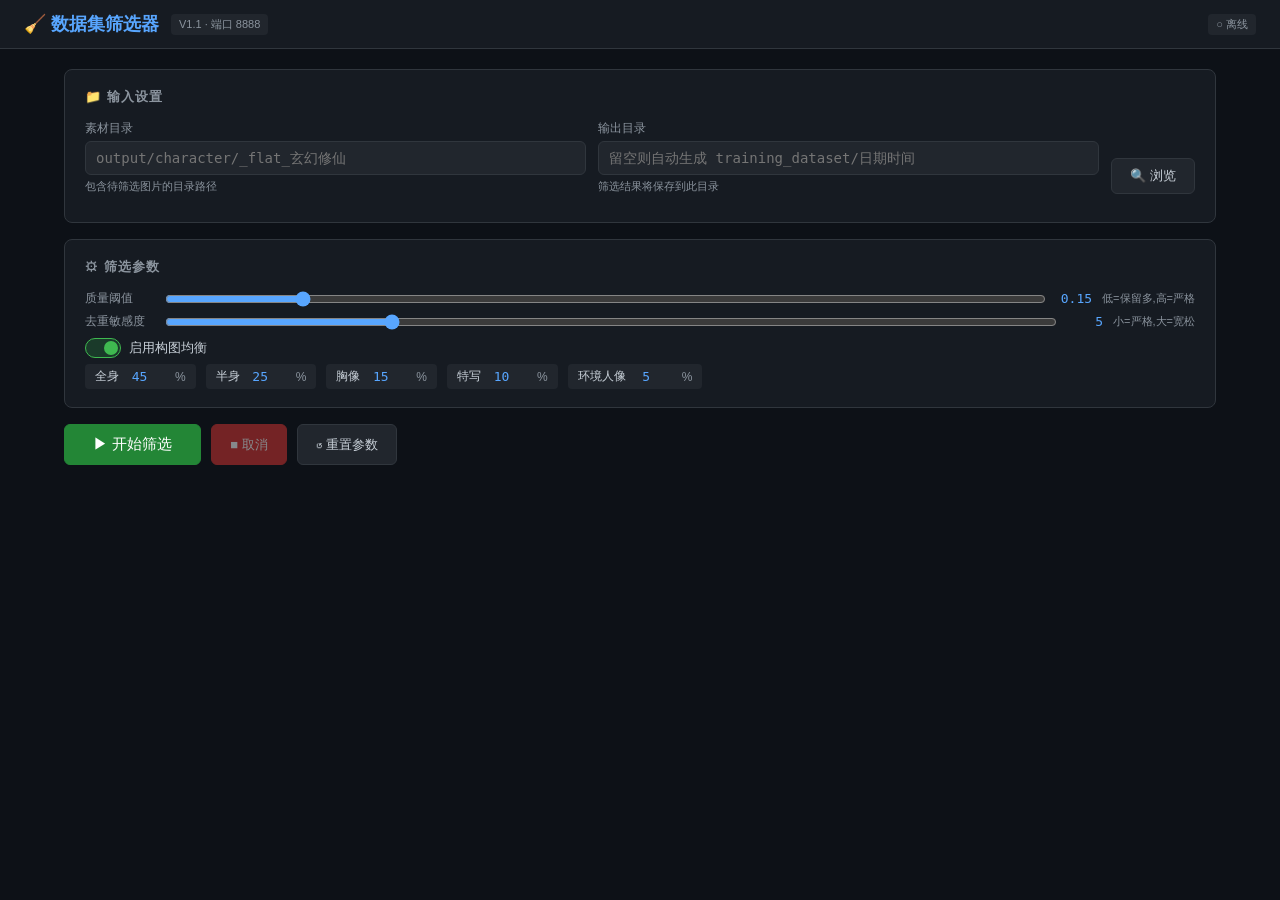
<file: static/dataset_filter.html>
<!DOCTYPE html>
<html lang="zh-CN">
<head>
<meta charset="UTF-8">
<meta name="viewport" content="width=device-width, initial-scale=1.0">
<title>AIGC 数据集筛选器</title>
<style>
:root {
  --bg: #0d1117;
  --bg2: #161b22;
  --bg3: #21262d;
  --border: #30363d;
  --text: #c9d1d9;
  --text2: #8b949e;
  --accent: #58a6ff;
  --green: #3fb950;
  --red: #f85149;
  --yellow: #d2991d;
  --orange: #db6d28;
  --purple: #a371f7;
  --font: 'Segoe UI', 'Microsoft YaHei', sans-serif;
  --font-mono: 'Cascadia Code', 'Fira Code', 'Consolas', monospace;
}
* { margin: 0; padding: 0; box-sizing: border-box; }
body { background: var(--bg); color: var(--text); font: 14px var(--font); min-height: 100vh; }

.header {
  background: var(--bg2); border-bottom: 1px solid var(--border);
  padding: 12px 24px; display: flex; align-items: center; gap: 12px;
}
.header h1 { font-size: 18px; font-weight: 600; color: var(--accent); }
.header .badge { font-size: 11px; background: var(--bg3); padding: 3px 8px; border-radius: 4px; color: var(--text2); }

.main { max-width: 1200px; margin: 0 auto; padding: 20px 24px; }

/* 面板 */
.panel {
  background: var(--bg2); border: 1px solid var(--border); border-radius: 8px;
  padding: 18px 20px; margin-bottom: 16px;
}
.panel-title { font-size: 13px; font-weight: 600; color: var(--text2); text-transform: uppercase; letter-spacing: 1px; margin-bottom: 14px; }

/* 表单 */
.form-row { display: flex; gap: 12px; align-items: flex-end; flex-wrap: wrap; margin-bottom: 10px; }
.form-group { display: flex; flex-direction: column; gap: 4px; flex: 1; min-width: 200px; }
.form-group label { font-size: 12px; color: var(--text2); }
.form-group input, .form-group select {
  background: var(--bg3); border: 1px solid var(--border); color: var(--text);
  padding: 8px 10px; border-radius: 6px; font: 14px var(--font-mono); outline: none;
}
.form-group input:focus { border-color: var(--accent); }
.form-group .hint { font-size: 11px; color: var(--text2); }

.btn {
  padding: 8px 18px; border-radius: 6px; border: 1px solid var(--border);
  font: 13px var(--font); cursor: pointer; transition: .15s;
  background: var(--bg3); color: var(--text);
}
.btn:hover { border-color: var(--accent); }
.btn-primary { background: #238636; border-color: #238636; color: #fff; }
.btn-primary:hover { background: #2ea043; }
.btn-danger { background: #da3633; border-color: #da3633; color: #fff; }
.btn-danger:hover { background: #f85149; }
.btn:disabled { opacity: 0.5; cursor: not-allowed; }

/* 滑块 */
.slider-row { display: flex; align-items: center; gap: 10px; margin-bottom: 6px; }
.slider-row label { font-size: 12px; color: var(--text2); min-width: 70px; }
.slider-row input[type=range] { flex: 1; accent-color: var(--accent); }
.slider-row .val { font: 13px var(--font-mono); color: var(--accent); min-width: 36px; text-align: right; }

/* 构图比例 */
.comp-row { display: flex; gap: 10px; flex-wrap: wrap; margin-top: 6px; }
.comp-item { display: flex; align-items: center; gap: 4px; background: var(--bg3); padding: 4px 10px; border-radius: 4px; font-size: 12px; }
.comp-item input { width: 48px; background: transparent; border: none; color: var(--accent); font: 13px var(--font-mono); text-align: center; }
.comp-item .perc { color: var(--text2); }

/* 进度 */
.progress-bar { height: 6px; background: var(--bg3); border-radius: 3px; overflow: hidden; margin: 8px 0; }
.progress-bar .fill { height: 100%; background: var(--accent); border-radius: 3px; transition: width .3s; }
.stage-list { display: flex; flex-wrap: wrap; gap: 8px; font-size: 12px; margin-top: 6px; }
.stage-item { padding: 4px 10px; border-radius: 4px; background: var(--bg3); color: var(--text2); }
.stage-item.done { background: #1a3a1a; color: var(--green); }
.stage-item.active { background: #1a2a3a; color: var(--accent); }
.stage-item.error { background: #3a1a1a; color: var(--red); }

/* 统计卡片 */
.stat-grid { display: grid; grid-template-columns: repeat(auto-fit,minmax(180px,1fr)); gap: 10px; margin-top: 10px; }
.stat-card { background: var(--bg3); padding: 12px 14px; border-radius: 6px; text-align: center; }
.stat-card .num { font: 28px var(--font-mono); font-weight: 600; }
.stat-card .label { font-size: 11px; color: var(--text2); margin-top: 2px; }
.stat-card.total .num { color: var(--accent); }
.stat-card.reject .num { color: var(--red); }
.stat-card.dup .num { color: var(--orange); }
.stat-card.balance .num { color: var(--yellow); }
.stat-card.selected .num { color: var(--green); }

/* 表格 */
.table-wrap { max-height: 400px; overflow-y: auto; margin-top: 10px; border: 1px solid var(--border); border-radius: 6px; }
table { width: 100%; border-collapse: collapse; font-size: 12px; }
th { background: var(--bg3); padding: 8px 10px; text-align: left; font-weight: 600; color: var(--text2); position: sticky; top: 0; }
td { padding: 6px 10px; border-top: 1px solid var(--border); font-family: var(--font-mono); font-size: 11px; }
tr:hover { background: var(--bg3); }
.tag { display: inline-block; padding: 2px 7px; border-radius: 3px; font-size: 10px; font-weight: 600; }
.tag-ok { background: #1a3a1a; color: var(--green); }
.tag-dup { background: #3a2a1a; color: var(--orange); }
.tag-rej { background: #3a1a1a; color: var(--red); }
.tag-bal { background: #3a3a1a; color: var(--yellow); }

/* 开关 */
.toggle { display: flex; align-items: center; gap: 8px; cursor: pointer; font-size: 13px; }
.toggle input { display: none; }
.toggle .knob { width: 36px; height: 20px; background: var(--bg3); border-radius: 10px; position: relative; transition: .2s; border: 1px solid var(--border); }
.toggle .knob::after { content: ''; width: 14px; height: 14px; background: var(--text2); border-radius: 50%; position: absolute; top: 2px; left: 2px; transition: .2s; }
.toggle input:checked + .knob { background: #1a3a2a; border-color: var(--green); }
.toggle input:checked + .knob::after { left: 18px; background: var(--green); }

.error-msg { background: #3a1a1a; border: 1px solid var(--red); color: var(--red); padding: 10px 14px; border-radius: 6px; font-size: 12px; margin-top: 8px; display: none; }
</style>
</head>
<body>

<div class="header">
  <h1>&#x1F9F9; 数据集筛选器</h1>
  <span class="badge">V1.1 · 端口 8888</span>
  <span style="flex:1"></span>
  <span class="badge" id="svcStatus">● 就绪</span>
</div>

<div class="main">

  <!-- 输入设置 -->
  <div class="panel">
    <div class="panel-title">&#x1F4C1; 输入设置</div>
    <div class="form-row">
      <div class="form-group" style="flex:2">
        <label>素材目录</label>
        <input type="text" id="inputDir" placeholder="output/character/_flat_玄幻修仙">
        <span class="hint">包含待筛选图片的目录路径</span>
      </div>
      <div class="form-group" style="flex:2">
        <label>输出目录</label>
        <input type="text" id="outputDir" placeholder="留空则自动生成 training_dataset/日期时间">
        <span class="hint">筛选结果将保存到此目录</span>
      </div>
      <button class="btn" id="btnBrowseInput" style="align-self:flex-end">&#x1F50D; 浏览</button>
    </div>
  </div>

  <!-- 筛选参数 -->
  <div class="panel">
    <div class="panel-title">&#x2699; 筛选参数</div>
    <div class="slider-row">
      <label>质量阈值</label>
      <input type="range" id="qualityThreshold" min="0" max="1" step="0.01" value="0.15">
      <span class="val" id="qualityVal">0.15</span>
      <span style="font-size:11px;color:var(--text2)">低=保留多,高=严格</span>
    </div>
    <div class="slider-row">
      <label>去重敏感度</label>
      <input type="range" id="hammingThreshold" min="0" max="20" step="1" value="5">
      <span class="val" id="hammingVal">5</span>
      <span style="font-size:11px;color:var(--text2)">小=严格,大=宽松</span>
    </div>
    <label class="toggle" id="toggleBalance" style="margin-top:8px">
      <input type="checkbox" id="enableBalance" checked>
      <span class="knob"></span>
      启用构图均衡
    </label>
    <div id="compTargets" style="margin-top:6px">
      <div class="comp-row">
        <div class="comp-item">全身 <input type="number" id="comp_full" value="45" min="0" max="100" step="1"><span class="perc">%</span></div>
        <div class="comp-item">半身 <input type="number" id="comp_half" value="25" min="0" max="100" step="1"><span class="perc">%</span></div>
        <div class="comp-item">胸像 <input type="number" id="comp_bust" value="15" min="0" max="100" step="1"><span class="perc">%</span></div>
        <div class="comp-item">特写 <input type="number" id="comp_closeup" value="10" min="0" max="100" step="1"><span class="perc">%</span></div>
        <div class="comp-item">环境人像 <input type="number" id="comp_env" value="5" min="0" max="100" step="1"><span class="perc">%</span></div>
      </div>
    </div>
  </div>

  <!-- 操作按钮 -->
  <div style="display:flex;gap:10px;margin-bottom:16px">
    <button class="btn btn-primary" id="btnStart" style="font-size:15px;padding:10px 28px">&#x25B6; 开始筛选</button>
    <button class="btn btn-danger" id="btnCancel" disabled>&#x25A0; 取消</button>
    <button class="btn" id="btnReset">&#x21BA; 重置参数</button>
  </div>

  <!-- 进度 -->
  <div class="panel" id="progressPanel" style="display:none">
    <div class="panel-title">&#x23F3; 进度</div>
    <div class="progress-bar"><div class="fill" id="progressFill" style="width:0%"></div></div>
    <div style="font:13px var(--font-mono);margin-top:4px" id="progressText">等待中…</div>
    <div class="stage-list" id="stageList"></div>
    <div class="error-msg" id="errorMsg"></div>
  </div>

  <!-- 结果 -->
  <div class="panel" id="resultPanel" style="display:none">
    <div class="panel-title">&#x1F4CA; 筛选结果</div>
    <div class="stat-grid" id="statGrid"></div>
    <div style="display:flex;gap:8px;margin-top:12px">
      <button class="btn" id="btnTabAll">&#x1F4C4; 全部</button>
      <button class="btn" id="btnTabSelected">&#x2705; 保留</button>
      <button class="btn" id="btnTabRejected">&#x274C; 剔除</button>
      <button class="btn" id="btnTabDup">&#x1F4CE; 重复</button>
      <button class="btn" id="btnTabBal">&#x2696; 构图挤出</button>
      <span style="flex:1"></span>
      <button class="btn" id="btnOpenDir">&#x1F4C2; 打开输出目录</button>
      <button class="btn" id="btnDownloadReport">&#x1F4E5; 下载报告</button>
    </div>
    <div class="table-wrap" id="tableWrap" style="margin-top:8px">
      <table>
        <thead><tr>
          <th>文件名</th><th>质量分</th><th>构图</th><th>来源</th><th>状态</th><th>原因</th>
        </tr></thead>
        <tbody id="resultTable"></tbody>
      </table>
    </div>
  </div>

</div>

<script src="/static/dataset_filter.js"></script>
</body>
</html>
</file>
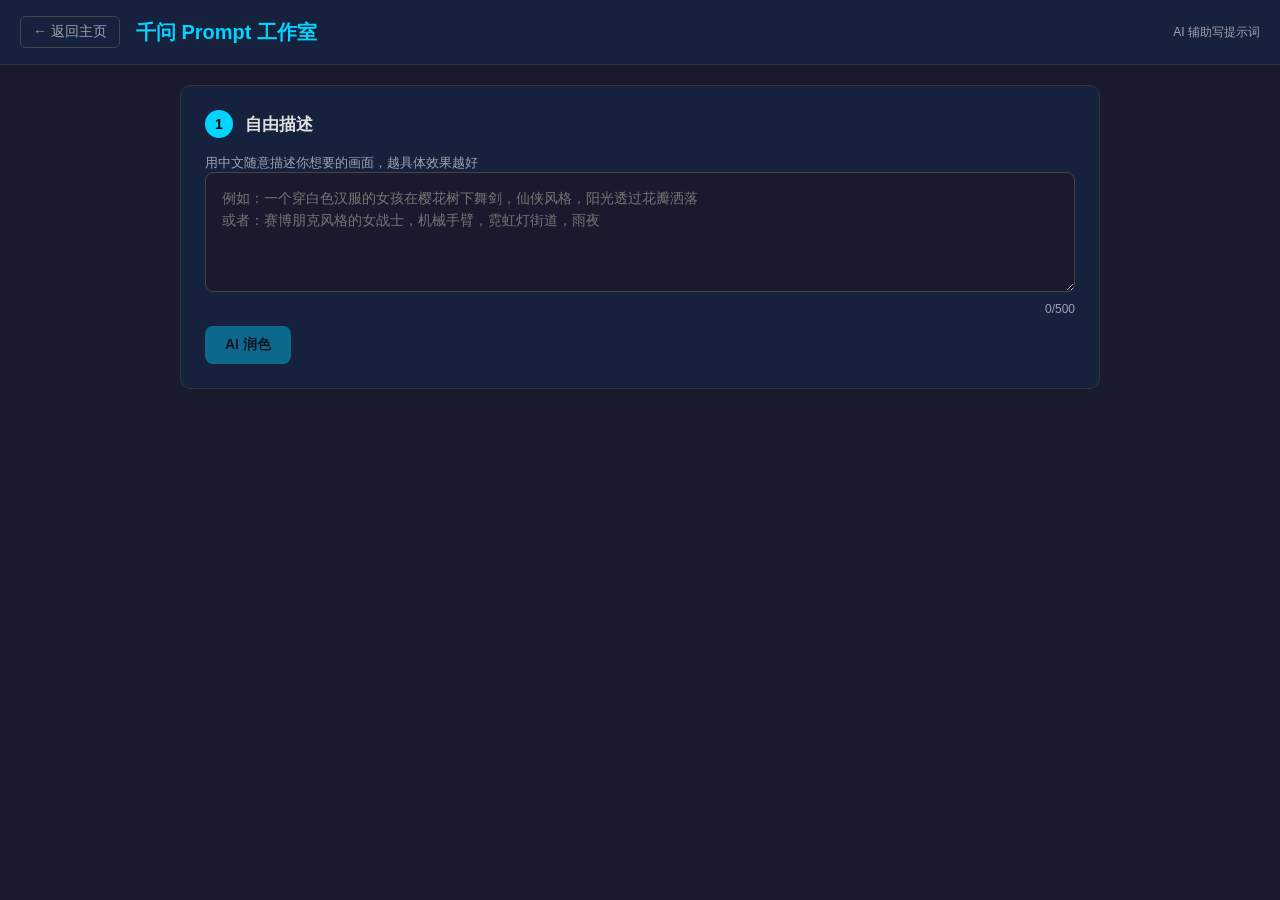
<file: static/prompt-studio.html>
<!DOCTYPE html>
<html lang="zh-CN">
<head>
<meta charset="UTF-8">
<meta name="viewport" content="width=device-width, initial-scale=1.0">
<title>千问 Prompt 工作室</title>
<link rel="stylesheet" href="/static/css/dark-theme.css">
<link rel="stylesheet" href="/static/css/prompt-studio.css">
<style>
  body { font-family: "Microsoft YaHei", "Segoe UI", sans-serif; background: var(--bg-primary, #0d0d1a); color: var(--text-primary, #e0e0e0); margin: 0; min-height: 100vh; }
  .ps-layout { max-width: 960px; margin: 0 auto; padding: 0 20px 40px; }
  .ps-header { display: flex; align-items: center; gap: 16px; padding: 16px 20px; border-bottom: 1px solid var(--border-color, #333); background: var(--bg-secondary, #1a1a2e); position: sticky; top: 0; z-index: 10; }
  .ps-header h1 { font-size: 20px; margin: 0; font-weight: 700; color: var(--accent-color, #00d4ff); }
  .ps-back-btn { color: var(--text-secondary, #888); text-decoration: none; font-size: 14px; display: flex; align-items: center; gap: 6px; padding: 6px 12px; border-radius: 6px; border: 1px solid var(--border-color, #444); transition: all 0.2s; }
  .ps-back-btn:hover { color: var(--accent-color, #00d4ff); border-color: var(--accent-color, #00d4ff); }
  .ps-section { background: var(--bg-secondary, #1a1a2e); border: 1px solid var(--border-color, #333); border-radius: 10px; padding: 24px; margin-top: 20px; }
  .ps-section-header { display: flex; align-items: center; gap: 12px; margin-bottom: 16px; }
  .ps-section-header h2 { font-size: 17px; margin: 0; }
  .ps-step-num { display: inline-flex; align-items: center; justify-content: center; width: 28px; height: 28px; border-radius: 50%; background: var(--accent-color, #00d4ff); color: #000; font-weight: 700; font-size: 14px; flex-shrink: 0; }
  .ps-hint { font-size: 13px; color: var(--text-secondary, #888); }
  .ps-textarea { width: 100%; box-sizing: border-box; background: var(--bg-primary, #0d0d1a); border: 1px solid var(--border-color, #444); border-radius: 8px; color: var(--text-primary, #e0e0e0); font-size: 14px; line-height: 1.6; padding: 14px 16px; resize: vertical; font-family: inherit; transition: border-color 0.2s; }
  .ps-textarea:focus { outline: none; border-color: var(--accent-color, #00d4ff); box-shadow: 0 0 0 2px rgba(0,212,255,0.15); }
  .ps-char-count { text-align: right; font-size: 12px; color: var(--text-secondary, #888); margin-top: 6px; }
  .ps-char-count .near-limit { color: #ffa500; }
  .ps-char-count .at-limit { color: #ff4444; }
  .ps-btn { display: inline-flex; align-items: center; gap: 6px; padding: 10px 20px; border: none; border-radius: 8px; font-size: 14px; font-weight: 600; cursor: pointer; transition: all 0.2s; font-family: inherit; }
  .ps-btn:disabled { opacity: 0.4; cursor: not-allowed; }
  .ps-btn-primary { background: var(--accent-color, #00d4ff); color: #000; }
  .ps-btn-primary:hover:not(:disabled) { background: #00e5ff; transform: translateY(-1px); }
  .ps-btn-accent { background: rgba(0,212,255,0.15); color: var(--accent-color, #00d4ff); border: 1px solid var(--accent-color, #00d4ff); }
  .ps-btn-accent:hover:not(:disabled) { background: rgba(0,212,255,0.25); }
  .ps-btn-ghost { background: transparent; color: var(--text-secondary, #888); border: 1px solid var(--border-color, #444); }
  .ps-btn-ghost:hover:not(:disabled) { color: var(--text-primary, #e0e0e0); border-color: #666; }
  .ps-btn-success { background: rgba(0,255,136,0.15); color: #00ff88; border: 1px solid #00ff88; }
  .ps-btn-success:hover:not(:disabled) { background: rgba(0,255,136,0.25); }
  .ps-loading { display: none; align-items: center; gap: 10px; padding: 12px 16px; color: var(--accent-color, #00d4ff); font-size: 14px; }
  .ps-spinner { width: 18px; height: 18px; border: 2px solid rgba(0,212,255,0.3); border-top-color: var(--accent-color, #00d4ff); border-radius: 50%; animation: ps-spin 0.8s linear infinite; }
  @keyframes ps-spin { to { transform: rotate(360deg); } }
  .ps-result { display: none; }
  .ps-field { margin-bottom: 14px; }
  .ps-field label { display: block; font-size: 13px; color: var(--text-secondary, #888); margin-bottom: 6px; font-weight: 600; }
  .ps-params-row { display: flex; gap: 12px; flex-wrap: wrap; }
  .ps-field-sm { display: flex; flex-direction: column; gap: 4px; }
  .ps-field-sm label { font-size: 12px; color: var(--text-secondary, #888); }
  .ps-field-sm input { width: 80px; padding: 8px 10px; background: var(--bg-primary, #0d0d1a); border: 1px solid var(--border-color, #444); border-radius: 6px; color: var(--text-primary, #e0e0e0); font-size: 14px; font-family: inherit; text-align: center; }
  .ps-field-sm input:focus { outline: none; border-color: var(--accent-color, #00d4ff); }
  .ps-tag-badge { display: inline-block; font-size: 11px; padding: 2px 8px; border-radius: 10px; background: rgba(0,212,255,0.15); color: var(--accent-color, #00d4ff); margin-left: 4px; }
  .ps-code { font-family: "Consolas", "Courier New", monospace; font-size: 13px; }
  .ps-copy-btn { padding: 6px 12px; font-size: 12px; background: transparent; border: 1px solid var(--border-color, #444); color: var(--text-secondary, #888); border-radius: 6px; cursor: pointer; }
  .ps-copy-btn:hover { color: var(--accent-color, #00d4ff); border-color: var(--accent-color, #00d4ff); }
  .ps-success-toast { display: none; position: fixed; top: 20px; left: 50%; transform: translateX(-50%); background: rgba(0,255,136,0.2); border: 1px solid #00ff88; color: #00ff88; padding: 10px 24px; border-radius: 8px; font-size: 14px; font-weight: 600; z-index: 1000; }
</style>
</head>
<body>

<!-- Header -->
<div class="ps-header">
  <a href="/" class="ps-back-btn">&#8592; 返回主页</a>
  <h1>千问 Prompt 工作室</h1>
  <span style="font-size:12px;color:var(--text-secondary,#888);margin-left:auto;">AI 辅助写提示词</span>
</div>

<div class="ps-layout">

  <!-- Step 1: Input -->
  <div class="ps-section">
    <div class="ps-section-header">
      <span class="ps-step-num">1</span>
      <h2>自由描述</h2>
    </div>
    <p class="ps-hint">用中文随意描述你想要的画面，越具体效果越好</p>
    <textarea id="qwen-raw-input" class="ps-textarea" placeholder="例如：一个穿白色汉服的女孩在樱花树下舞剑，仙侠风格，阳光透过花瓣洒落&#10;或者：赛博朋克风格的女战士，机械手臂，霓虹灯街道，雨夜" maxlength="500" rows="4"></textarea>
    <div class="ps-char-count"><span id="qwen-char-count">0</span>/500</div>
    <div style="margin-top:10px;">
      <button id="qwen-btn-polish" class="ps-btn ps-btn-primary" disabled>AI 润色</button>
    </div>
    <div id="qwen-polish-loading" class="ps-loading">
      <span class="ps-spinner"></span> Qwen 正在润色你的描述...
    </div>
  </div>

  <!-- Step 2: Polish Result -->
  <div id="qwen-polish-result" class="ps-section ps-result">
    <div class="ps-section-header">
      <span class="ps-step-num">2</span>
      <h2>润色结果</h2>
      <span class="ps-hint">可编辑</span>
    </div>
    <textarea id="qwen-polished-text" class="ps-textarea" rows="4" placeholder="AI 润色后的标准中文描述..."></textarea>
    <div style="display:flex;gap:8px;margin-top:12px;">
      <button id="qwen-btn-convert" class="ps-btn ps-btn-accent">转为 ComfyUI 格式</button>
      <button id="qwen-btn-repolish" class="ps-btn ps-btn-ghost">重新润色</button>
    </div>
    <div id="qwen-convert-loading" class="ps-loading">
      <span class="ps-spinner"></span> Qwen 正在转换为英文标签...
    </div>
  </div>

  <!-- Step 3: Convert Result -->
  <div id="qwen-convert-result" class="ps-section ps-result">
    <div class="ps-section-header">
      <span class="ps-step-num">3</span>
      <h2>ComfyUI 格式</h2>
      <span id="qwen-tag-count" class="ps-tag-badge">0 tags</span>
    </div>
    <div class="ps-field">
      <label>正向 Prompt <button class="ps-copy-btn" onclick="copyToClipboard('qwen-positive-text')">复制</button></label>
      <textarea id="qwen-positive-text" class="ps-textarea ps-code" rows="4" placeholder="ComfyUI 英文正向标签..." readonly></textarea>
    </div>
    <div class="ps-field">
      <label>负向 Prompt <button class="ps-copy-btn" onclick="copyToClipboard('qwen-negative-text')">复制</button></label>
      <textarea id="qwen-negative-text" class="ps-textarea ps-code" rows="2" placeholder="ComfyUI 英文负向标签..." readonly></textarea>
    </div>
    <div class="ps-params-row">
      <div class="ps-field-sm"><label>宽度</label><input id="qwen-param-width" type="number" value="512" min="64" max="4096"></div>
      <div class="ps-field-sm"><label>高度</label><input id="qwen-param-height" type="number" value="768" min="64" max="4096"></div>
      <div class="ps-field-sm"><label>步数</label><input id="qwen-param-steps" type="number" value="20" min="1" max="100"></div>
      <div class="ps-field-sm"><label>CFG</label><input id="qwen-param-cfg" type="number" value="7.0" min="1" max="30" step="0.5"></div>
    </div>
    <div style="display:flex;gap:8px;margin-top:16px;">
      <button id="qwen-btn-fill" class="ps-btn ps-btn-success">填入主页面生成面板</button>
    </div>
  </div>

</div>

<div id="ps-toast" class="ps-success-toast"></div>

<script src="/static/js/api.js"></script>
<script src="/static/js/prompt-studio.js"></script>
<script>
// Copy helper
function copyToClipboard(id) {
  var el = document.getElementById(id);
  if (!el || !el.value) return;
  navigator.clipboard.writeText(el.value).then(function() {
    showToast("已复制到剪贴板");
  }).catch(function() {
    el.select();
    document.execCommand("copy");
    showToast("已复制到剪贴板");
  });
}

function showToast(msg) {
  var t = document.getElementById("ps-toast");
  t.textContent = msg;
  t.style.display = "block";
  setTimeout(function() { t.style.display = "none"; }, 2000);
}

// Init
document.addEventListener("DOMContentLoaded", function() {
  var qwen = new QwenPromptManager(null);
  qwen.init();
});
</script>
</body>
</html>
</file>
<file: static/css/dark-theme.css>
:root {
  --bg-primary: #1a1a2e;
  --bg-secondary: #16213e;
  --bg-panel: #0f3460;
  --bg-card: #1c2541;
  --bg-input: #0d1b2a;
  --text-primary: #e0e0e0;
  --text-secondary: #a0a0b0;
  --text-muted: #6c6c80;
  --accent: #00d2ff;
  --accent-hover: #00b8e6;
  --danger: #e94560;
  --success: #00e676;
  --warning: #ffab40;
  --border: #2a3a5c;
  --border-light: #334466;
  --radius: 6px;
  --radius-sm: 4px;
  --transition: 0.2s ease;
  --font-mono: "Cascadia Code", "Fira Code", "Consolas", monospace;
}

* { box-sizing: border-box; margin: 0; padding: 0; }

body {
  font-family: "Segoe UI", "Microsoft YaHei", sans-serif;
  font-size: 16px;
  background: var(--bg-primary);
  color: var(--text-primary);
  min-height: 100vh;
  overflow-x: hidden;
}

/* Scrollbar */
::-webkit-scrollbar { width: 6px; }
::-webkit-scrollbar-track { background: var(--bg-secondary); }
::-webkit-scrollbar-thumb { background: var(--border); border-radius: 3px; }

/* Layout */
.app-container {
  display: flex;
  height: 100vh;
}

.sidebar {
  width: 56px;
  background: var(--bg-secondary);
  display: flex;
  flex-direction: column;
  align-items: center;
  padding-top: 16px;
  border-right: 1px solid var(--border);
  flex-shrink: 0;
}

.sidebar-btn {
  width: 40px;
  height: 40px;
  display: flex;
  align-items: center;
  justify-content: center;
  border-radius: var(--radius);
  cursor: pointer;
  margin-bottom: 8px;
  font-size: 20px;
  color: var(--text-secondary);
  transition: var(--transition);
  border: none;
  background: transparent;
}

.sidebar-btn:hover { background: var(--bg-panel); color: var(--accent); }
.sidebar-btn.active { background: var(--bg-panel); color: var(--accent); }

.main-content {
  flex: 1;
  display: flex;
  overflow: hidden;
}

.panel-left {
  width: 350px;
  background: var(--bg-secondary);
  border-right: 1px solid var(--border);
  padding: 20px;
  overflow-y: auto;
  flex-shrink: 0;
}

.panel-right {
  flex: 1;
  display: flex;
  flex-direction: column;
  overflow: hidden;
}

.task-bar {
  background: var(--bg-secondary);
  border-bottom: 1px solid var(--border);
  padding: 12px 20px;
  max-height: 200px;
  overflow-y: auto;
}

.gallery {
  flex: 1;
  overflow-y: auto;
  padding: 16px;
}

/* Header */
.header {
  background: var(--bg-secondary);
  padding: 10px 20px;
  display: flex;
  align-items: center;
  justify-content: space-between;
  border-bottom: 1px solid var(--border);
}

.header h1 {
  font-size: 22px;
  color: var(--accent);
  font-family: var(--font-mono);
}

.header .comfyui-status {
  font-size: 13px;
  padding: 4px 10px;
  border-radius: 12px;
}

.header .comfyui-status.online {
  background: rgba(0,230,118,0.15);
  color: var(--success);
}

.header .comfyui-status.offline {
  background: rgba(233,69,96,0.15);
  color: var(--danger);
}

/* Form elements */
.form-group {
  margin-bottom: 16px;
}

.form-group label {
  display: block;
  font-size: 13px;
  color: var(--text-secondary);
  margin-bottom: 6px;
  text-transform: uppercase;
  letter-spacing: 0.5px;
}

.form-group select,
.form-group input[type="text"],
.form-group input[type="number"] {
  width: 100%;
  padding: 8px 12px;
  background: var(--bg-input);
  border: 1px solid var(--border);
  border-radius: var(--radius-sm);
  color: var(--text-primary);
  font-size: 14px;
  font-family: inherit;
  transition: var(--transition);
}

.form-group select:focus,
.form-group input:focus {
  outline: none;
  border-color: var(--accent);
}

.form-row {
  display: flex;
  gap: 10px;
}

.form-row .form-group { flex: 1; }

.checkbox-group {
  display: flex;
  flex-wrap: wrap;
  gap: 6px;
}

.checkbox-item {
  display: flex;
  align-items: center;
  gap: 4px;
  padding: 5px 10px;
  background: var(--bg-input);
  border: 1px solid var(--border);
  border-radius: var(--radius-sm);
  cursor: pointer;
  font-size: 13px;
  transition: var(--transition);
  user-select: none;
}

.checkbox-item:hover { border-color: var(--accent); }
.checkbox-item.checked {
  border-color: var(--accent);
  background: rgba(0,210,255,0.1);
  color: var(--accent);
}

.radio-group {
  display: flex;
  gap: 8px;
}

.radio-item {
  padding: 6px 14px;
  background: var(--bg-input);
  border: 1px solid var(--border);
  border-radius: var(--radius-sm);
  cursor: pointer;
  font-size: 13px;
  transition: var(--transition);
}

.radio-item:hover { border-color: var(--accent); }
.radio-item.selected {
  border-color: var(--accent);
  background: rgba(0,210,255,0.1);
  color: var(--accent);
}

/* Buttons */
.btn {
  padding: 10px 20px;
  border: none;
  border-radius: var(--radius);
  font-size: 14px;
  font-family: inherit;
  cursor: pointer;
  transition: var(--transition);
  font-weight: 600;
}

.btn-primary {
  width: 100%;
  background: var(--accent);
  color: #000;
}

.btn-primary:hover { background: var(--accent-hover); }
.btn-primary:disabled {
  background: var(--border);
  color: var(--text-muted);
  cursor: not-allowed;
}

.btn-sm {
  padding: 4px 10px;
  font-size: 12px;
}

.btn-danger {
  background: var(--danger);
  color: #fff;
}

/* Task cards */
.task-item {
  background: var(--bg-card);
  border: 1px solid var(--border);
  border-radius: var(--radius);
  padding: 10px 14px;
  margin-bottom: 8px;
  font-size: 13px;
}

.task-item .task-header {
  display: flex;
  justify-content: space-between;
  margin-bottom: 6px;
}

.task-item .task-id {
  font-family: var(--font-mono);
  color: var(--accent);
  font-size: 12px;
}

.task-item .task-name {
  color: var(--text-primary);
}

.task-progress {
  height: 4px;
  background: var(--border);
  border-radius: 2px;
  margin-top: 6px;
  overflow: hidden;
}

.task-progress-bar {
  height: 100%;
  background: var(--accent);
  transition: width 0.3s ease;
}

.task-status {
  font-size: 11px;
  padding: 2px 6px;
  border-radius: 10px;
}

.task-status.pending { background: rgba(255,171,64,0.15); color: var(--warning); }
.task-status.running { background: rgba(0,210,255,0.15); color: var(--accent); }
.task-status.completed { background: rgba(0,230,118,0.15); color: var(--success); }
.task-status.failed { background: rgba(233,69,96,0.15); color: var(--danger); }
.task-status.cancelled { background: rgba(108,108,128,0.15); color: var(--text-muted); }

.task-stop-btn {
  margin-left: 8px;
  padding: 2px 10px;
  font-size: 12px;
  flex-shrink: 0;
}

/* Gallery */
.gallery-grid {
  display: grid;
  grid-template-columns: repeat(auto-fill, minmax(180px, 1fr));
  gap: 12px;
}

.gallery-item {
  background: var(--bg-card);
  border: 1px solid var(--border);
  border-radius: var(--radius);
  overflow: hidden;
  cursor: pointer;
  transition: var(--transition);
}

.gallery-item:hover { border-color: var(--accent); transform: translateY(-2px); }

.gallery-item img {
  width: 100%;
  aspect-ratio: 1;
  object-fit: cover;
  display: block;
}

.gallery-item .img-name {
  padding: 6px 8px;
  font-size: 12px;
  color: var(--text-secondary);
  white-space: nowrap;
  overflow: hidden;
  text-overflow: ellipsis;
}

/* Modal */

/* ===== 图库分组视图 ===== */
.gallery-group {
  margin-bottom: 16px;
}
.gallery-group-header {
  display: flex;
  align-items: center;
  justify-content: space-between;
  padding: 8px 12px;
  margin-bottom: 8px;
  background: var(--bg-card);
  border: 1px solid var(--border);
  border-radius: var(--radius-sm);
  border-left: 3px solid var(--accent);
}
.gallery-group-title {
  font-size: 14px;
  font-weight: 600;
  color: var(--text-primary);
}
.gallery-group-count {
  font-size: 12px;
  color: var(--text-muted);
  background: var(--bg-input);
  padding: 2px 8px;
  border-radius: 10px;
}
.gallery-group-items {
  display: grid;
  grid-template-columns: repeat(auto-fill, minmax(110px, 1fr));
  gap: 8px;
}
.modal-overlay {
  display: none;
  position: fixed;
  top: 0; left: 0; right: 0; bottom: 0;
  background: rgba(0,0,0,0.8);
  z-index: 1000;
  justify-content: center;
  align-items: center;
}

.modal-overlay.show { display: flex; }

.modal-content {
  background: var(--bg-secondary);
  border: 1px solid var(--border);
  border-radius: var(--radius);
  max-width: 90vw;
  max-height: 90vh;
  overflow: auto;
  padding: 20px;
}

.modal-content img {
  max-width: 100%;
  max-height: 70vh;
  display: block;
  margin: 0 auto;
}

.modal-label {
  margin-top: 12px;
  padding: 10px;
  background: var(--bg-input);
  border-radius: var(--radius-sm);
  font-size: 13px;
  color: var(--text-secondary);
  white-space: pre-wrap;
  font-family: var(--font-mono);
}

.modal-close {
  float: right;
  background: none;
  border: none;
  color: var(--text-secondary);
  font-size: 24px;
  cursor: pointer;
}

.modal-close:hover { color: var(--danger); }

/* Estimate */
.estimate {
  font-size: 12px;
  color: var(--text-muted);
  margin-top: 8px;
}

.estimate span {
  color: var(--accent);
  font-family: var(--font-mono);
}

/* No data */
.empty-state {
  display: flex;
  flex-direction: column;
  align-items: center;
  justify-content: center;
  height: 200px;
  color: var(--text-muted);
  font-size: 14px;
}


/* ===== 勾选 & 删除 ===== */
.gallery-item {
  position: relative;
}

.gallery-item-check {
  position: absolute;
  top: 6px;
  left: 6px;
  width: 22px;
  height: 22px;
  border-radius: 4px;
  background: rgba(0,0,0,0.5);
  border: 2px solid var(--border);
  z-index: 2;
  cursor: pointer;
  display: flex;
  align-items: center;
  justify-content: center;
  opacity: 0;
  transition: opacity 0.2s;
}

.gallery-item:hover .gallery-item-check,
.gallery-item-check.checked {
  opacity: 1;
}

.gallery-item-check .check-mark {
  color: #fff;
  font-size: 14px;
  display: none;
}

.gallery-item-check.checked .check-mark {
  display: block;
}

.gallery-item-check.checked {
  background: var(--accent);
  border-color: var(--accent);
}

.gallery-item-actions {
  display: flex;
  align-items: center;
  justify-content: space-between;
  gap: 4px;
  padding: 4px 6px;
}

.gallery-delete-btn {
  background: none;
  border: none;
  color: var(--text-muted);
  cursor: pointer;
  font-size: 14px;
  padding: 2px 6px;
  border-radius: 3px;
  flex-shrink: 0;
}

.gallery-delete-btn:hover {
  background: rgba(255,70,70,0.2);
  color: #ff4646;
}

.img-name {
  flex: 1;
  min-width: 0;
  overflow: hidden;
  text-overflow: ellipsis;
  white-space: nowrap;
  cursor: pointer;
}

/* ===== 上传 ===== */
.upload-zone {
  border: 2px dashed var(--border);
  border-radius: var(--radius-sm);
  padding: 24px;
  text-align: center;
  cursor: pointer;
  transition: border-color 0.2s, background 0.2s;
  background: var(--bg-card);
  color: var(--text-secondary);
  font-size: 13px;
  min-height: 100px;
  display: flex;
  align-items: center;
  justify-content: center;
}

.upload-zone:hover,
.upload-zone.dragover {
  border-color: var(--accent);
  background: rgba(0,180,150,0.05);
}

.upload-zone small {
  color: var(--text-muted);
  font-size: 11px;
}

/* ===== 三视图 Toggle ===== */
#sheet-mode-toggle {
  display: inline-flex;
  padding: 6px 14px;
  cursor: pointer;
  align-items: center;
  gap: 8px;
  background: var(--bg-card);
  border: 1px solid var(--border);
  border-radius: var(--radius-sm);
  color: var(--text-secondary);
  font-size: 13px;
  user-select: none;
  transition: all 0.2s;
}

#sheet-mode-toggle:hover {
  border-color: var(--accent);
  color: var(--text-primary);
}

#sheet-mode-toggle::before {
  content: "";
  width: 16px;
  height: 16px;
  border: 2px solid var(--border);
  border-radius: 3px;
  flex-shrink: 0;
  transition: all 0.2s;
}

#sheet-mode-toggle.checked {
  color: var(--accent);
  border-color: var(--accent);
}

#sheet-mode-toggle.checked::before {
  background: var(--accent);
  border-color: var(--accent);
  content: "?";
  display: flex;
  align-items: center;
  justify-content: center;
  font-size: 12px;
  color: #000;
  font-weight: bold;
}

/* ===== 上传 ===== */
.gallery-filters select,
.gallery-filters input {
  padding: 4px 8px;
  font-size: 12px;
  background: var(--bg-input);
  border: 1px solid var(--border);
  border-radius: var(--radius-sm);
  color: var(--text-primary);
}

.gallery-filters select:focus,
.gallery-filters input:focus {
  outline: none;
  border-color: var(--accent);
}

/* ===== 图片删除按钮 ===== */
.img-delete-btn {
  position: absolute;
  top: 6px;
  right: 6px;
  width: 24px;
  height: 24px;
  border-radius: 4px;
  background: rgba(0,0,0,0.5);
  border: none;
  color: var(--text-muted);
  font-size: 16px;
  cursor: pointer;
  display: flex;
  align-items: center;
  justify-content: center;
  z-index: 2;
  opacity: 0;
  transition: opacity 0.2s, background 0.2s;
}

.gallery-item:hover .img-delete-btn {
  opacity: 1;
}

.img-delete-btn:hover {
  background: var(--danger);
  color: #fff;
}

/* ===== 快捷键提示 ===== */
.shortcut-hint {
  font-size: 11px;
  color: var(--text-muted);
  margin-top: 12px;
  padding: 8px 10px;
  background: var(--bg-card);
  border-radius: var(--radius-sm);
  line-height: 1.8;
}

.shortcut-hint kbd {
  display: inline-block;
  padding: 1px 5px;
  background: var(--bg-input);
  border: 1px solid var(--border);
  border-radius: 3px;
  font-family: var(--font-mono);
  font-size: 11px;
  color: var(--accent);
}


/* ===== 工作流卡片 ===== */
.card-grid {
  display: grid;
  grid-template-columns: repeat(auto-fill, minmax(220px, 1fr));
  gap: 10px;
}

.card-item {
  background: var(--bg-card);
  border: 1px solid var(--border);
  border-radius: var(--radius);
  padding: 12px;
  cursor: pointer;
  transition: border-color 0.2s, transform 0.15s;
  position: relative;
}

.card-item:hover {
  border-color: var(--accent);
  transform: translateY(-2px);
}

.card-item.locked {
  border-color: var(--success);
  background: rgba(0, 230, 118, 0.05);
}

.card-item.testing {
  border-color: var(--warning);
}

.card-item.selected {
  border-color: var(--accent);
  box-shadow: 0 0 8px rgba(0, 210, 255, 0.2);
}

.card-item .card-header {
  display: flex;
  align-items: center;
  justify-content: space-between;
  margin-bottom: 8px;
}

.card-item .card-name {
  font-size: 14px;
  font-weight: 600;
  color: var(--text-primary);
}

.card-item .card-badge {
  font-size: 10px;
  padding: 2px 6px;
  border-radius: 3px;
  font-weight: 600;
}

.card-badge.locked {
  background: rgba(0, 230, 118, 0.15);
  color: var(--success);
}

.card-badge.testing {
  background: rgba(255, 171, 64, 0.15);
  color: var(--warning);
}

.card-badge.draft {
  background: rgba(108, 108, 128, 0.2);
  color: var(--text-muted);
}

.card-item .card-meta {
  font-size: 11px;
  color: var(--text-muted);
  line-height: 1.6;
}

.card-item .card-meta span {
  display: block;
}

.card-item .card-model {
  display: inline-block;
  padding: 2px 6px;
  background: var(--bg-input);
  border-radius: 3px;
  font-size: 11px;
  color: var(--accent);
  margin-top: 6px;
  max-width: 100%;
  overflow: hidden;
  text-overflow: ellipsis;
  white-space: nowrap;
}

.card-item .card-actions {
  display: flex;
  gap: 4px;
  margin-top: 8px;
  opacity: 0;
  transition: opacity 0.2s;
}

.card-item:hover .card-actions {
  opacity: 1;
}

.card-actions .btn-xs {
  padding: 2px 8px;
  font-size: 11px;
  border-radius: 3px;
  cursor: pointer;
  border: 1px solid var(--border);
  background: var(--bg-input);
  color: var(--text-secondary);
  transition: all 0.15s;
}

.card-actions .btn-xs:hover {
  border-color: var(--accent);
  color: var(--accent);
}

.card-actions .btn-xs.danger:hover {
  border-color: var(--danger);
  color: var(--danger);
}

.card-actions .btn-xs.success:hover {
  border-color: var(--success);
  color: var(--success);
}

/* Card editor modal */
.card-editor {
  background: var(--bg-secondary);
  border: 1px solid var(--border);
  border-radius: var(--radius);
  padding: 20px 24px;
}

.card-editor .form-group label {
  font-size: 12px;
  margin-bottom: 4px;
}

.card-editor select,
.card-editor input,
.card-editor textarea {
  font-size: 13px !important;
  padding: 5px 8px !important;
}

.btn-warning {
  background: var(--warning);
  color: #000;
  border: none;
  border-radius: var(--radius);
  padding: 10px 20px;
  font-size: 14px;
  font-weight: 600;
  cursor: pointer;
  transition: var(--transition);
}

.btn-warning:hover {
  background: #ff9f1c;
}

/* Active card info */
#active-card-info {
  font-size: 11px;
  color: var(--text-muted);
  margin-top: 4px;
}

/* ═══════════════════════════════════════════
   角色装扮管理 - 弹窗样式
   ═══════════════════════════════════════════ */

.costume-modal-overlay {
    display: none; position: fixed; top: 0; left: 0; right: 0; bottom: 0;
    background: rgba(0,0,0,0.7); z-index: 1000;
    align-items: center; justify-content: center;
}
.costume-modal {
    background: var(--bg-secondary, #1a1a2e);
    border: 1px solid var(--border-color, #333);
    border-radius: 12px; width: 520px; max-height: 85vh;
    overflow-y: auto; box-shadow: 0 8px 32px rgba(0,0,0,0.5);
}
.costume-modal-header {
    display: flex; align-items: center; justify-content: space-between;
    padding: 16px 20px; border-bottom: 1px solid var(--border-color, #333);
}
.costume-modal-header h3 { margin: 0; font-size: 17px; }
.costume-modal-close {
    background: none; border: none; color: var(--text-secondary, #888);
    font-size: 22px; cursor: pointer; line-height: 1;
}
.costume-modal-close:hover { color: #ff5252; }
.costume-modal-body { padding: 16px 20px 20px; }

.costume-section-title {
    font-size: 14px; font-weight: 600; color: var(--accent-color, #00d4ff);
    margin-bottom: 10px; padding-bottom: 6px;
    border-bottom: 1px solid rgba(0,212,255,0.15);
}

/* 身份展示区 */
.costume-identity-section { margin-bottom: 18px; }
.costume-identity-display {
    display: flex; flex-wrap: wrap; gap: 8px;
    padding: 10px 12px; background: var(--bg-primary, #0d0d1a);
    border-radius: 8px; border: 1px solid var(--border-color, #444);
    opacity: 0.85;
}
.costume-id-item {
    font-size: 13px; color: var(--text-secondary, #aaa);
    background: rgba(255,255,255,0.04); padding: 3px 10px;
    border-radius: 6px;
}
.costume-id-item b { color: var(--text-primary, #e0e0e0); }
.costume-id-empty { font-size: 13px; color: var(--text-secondary, #666); font-style: italic; }

/* 装扮切换区 */
.costume-switch-section {
    display: flex; align-items: center; gap: 10px;
    margin-bottom: 18px; padding: 10px 12px;
    background: var(--bg-primary, #0d0d1a); border-radius: 8px;
    font-size: 14px;
}
.costume-switch-select {
    flex: 1; background: var(--bg-secondary, #1a1a2e);
    border: 1px solid var(--border-color, #444);
    border-radius: 6px; color: var(--text-primary, #e0e0e0);
    padding: 6px 10px; font-size: 13px;
}

/* 装扮编辑区 */
.costume-edit-section { margin-bottom: 12px; }
.costume-field { margin-bottom: 12px; }
.costume-field label {
    display: block; font-size: 13px; color: var(--text-secondary, #888);
    margin-bottom: 4px;
}
.costume-input, .costume-textarea {
    width: 100%; box-sizing: border-box;
    background: var(--bg-primary, #0d0d1a);
    border: 1px solid var(--border-color, #444);
    border-radius: 6px; color: var(--text-primary, #e0e0e0);
    padding: 8px 10px; font-size: 13px; font-family: inherit;
    transition: border-color 0.2s;
}
.costume-input:focus, .costume-textarea:focus {
    outline: none; border-color: var(--accent-color, #00d4ff);
}
.costume-textarea { resize: vertical; }

.costume-edit-actions {
    display: flex; gap: 10px; margin-top: 16px;
}

.costume-btn-primary {
    padding: 8px 18px; border: none; border-radius: 8px;
    background: #4caf50; color: #fff; font-weight: 600;
    font-size: 14px; cursor: pointer; font-family: inherit;
}
.costume-btn-primary:hover { background: #43a047; }
.costume-btn-ghost {
    padding: 8px 18px; border: 1px solid var(--border-color, #444);
    border-radius: 8px; background: transparent;
    color: var(--text-secondary, #888); font-size: 14px;
    cursor: pointer; font-family: inherit;
}
.costume-btn-ghost:hover { color: var(--text-primary); border-color: #666; }
.costume-btn-sm {
    padding: 5px 14px; border: 1px solid var(--border-color, #444);
    border-radius: 6px; background: transparent;
    color: var(--text-secondary, #888); font-size: 12px;
    cursor: pointer; font-family: inherit;
}
.costume-btn-sm:hover { color: var(--text-primary); }
.costume-btn-danger:hover { color: #ff5252; border-color: #ff5252; }
/* Prompt 工作室跳转按钮 */
.header-link-btn,
.header-link-btn:link,
.header-link-btn:visited,
.header-link-btn:active {
    display: inline-flex; align-items: center; gap: 6px;
    padding: 6px 16px; border-radius: 8px;
    background: rgba(0,212,255,0.12); color: var(--accent-color, #00d4ff) !important;
    font-size: 14px; font-weight: 600; text-decoration: none !important;
    border: 1px solid rgba(0,212,255,0.25);
    transition: all 0.2s;
    cursor: pointer;
}
.header-link-btn:hover {
    background: rgba(0,212,255,0.22);
    border-color: var(--accent-color, #00d4ff);
    color: var(--accent-color, #00d4ff) !important;
    text-decoration: none !important;
}

/* ═══════════════════════════════════════════
   Prompt 工作室 — 独立页面样式
   继承 dark-theme.css 的 CSS 变量体系
   ═══════════════════════════════════════════ */

/* ── 整体布局 ── */
.ps-header {
    display: flex; align-items: center; gap: 16px;
    padding: 14px 24px; border-bottom: 1px solid var(--border-color, #333);
    background: var(--bg-secondary, #1a1a2e);
}
.ps-header h1 { font-size: 22px; margin: 0; font-weight: 700; }
.ps-back-btn { color: var(--text-secondary, #888); text-decoration: none; font-size: 14px; }
.ps-back-btn:hover { color: var(--accent-color, #00d4ff); }
.ps-model-badge {
    font-size: 11px; padding: 3px 10px; border-radius: 12px;
    background: rgba(0,212,255,0.15); color: var(--accent-color, #00d4ff);
    margin-left: auto;
}

.ps-main {
    max-width: 960px; margin: 0 auto; padding: 24px;
    display: flex; flex-direction: column; gap: 28px;
}

/* ── 区域卡片 ── */
.ps-section {
    background: var(--bg-secondary, #1a1a2e);
    border: 1px solid var(--border-color, #333);
    border-radius: 10px; padding: 20px 24px;
}
.ps-section-header {
    display: flex; align-items: center; gap: 12px;
    margin-bottom: 16px;
}
.ps-section-header h2 { font-size: 17px; margin: 0; }
.ps-step-badge {
    display: inline-flex; align-items: center; justify-content: center;
    width: 28px; height: 28px; border-radius: 50%;
    background: var(--accent-color, #00d4ff); color: #000;
    font-weight: 700; font-size: 14px;
}
.ps-hint { font-size: 13px; color: var(--text-secondary, #888); }

/* ── 输入框 ── */
.ps-textarea {
    width: 100%; box-sizing: border-box;
    background: var(--bg-primary, #0d0d1a);
    border: 1px solid var(--border-color, #444);
    border-radius: 8px; color: var(--text-primary, #e0e0e0);
    font-size: 14px; line-height: 1.6;
    padding: 12px 14px; resize: vertical;
    font-family: inherit; transition: border-color 0.2s;
}
.ps-textarea:focus {
    outline: none; border-color: var(--accent-color, #00d4ff);
    box-shadow: 0 0 0 2px rgba(0,212,255,0.15);
}
.ps-input-raw { min-height: 90px; }
.ps-input-polished {
    min-height: 100px; border-color: #4caf50;
    background: rgba(76,175,80,0.04);
}
.ps-textarea-code {
    font-family: 'Consolas','Monaco','Courier New',monospace;
    font-size: 13px; line-height: 1.5;
}
.ps-char-count {
    text-align: right; font-size: 12px;
    color: var(--text-secondary, #888); margin-top: 4px;
}

/* ── 按钮 ── */
.ps-btn {
    padding: 9px 20px; border: none; border-radius: 8px;
    font-size: 14px; cursor: pointer; transition: all 0.2s;
    font-family: inherit; display: inline-flex; align-items: center; gap: 6px;
}
.ps-btn:disabled { opacity: 0.4; cursor: not-allowed; }
.ps-btn-primary { background: var(--accent-color, #00d4ff); color: #000; font-weight: 600; }
.ps-btn-primary:hover:not(:disabled) { filter: brightness(1.15); }
.ps-btn-accent { background: #4caf50; color: #fff; font-weight: 600; }
.ps-btn-accent:hover { background: #43a047; }
.ps-btn-ghost {
    background: transparent; color: var(--text-secondary, #888);
    border: 1px solid var(--border-color, #444);
}
.ps-btn-ghost:hover { color: var(--text-primary, #e0e0e0); border-color: #666; }
.ps-btn-sm { padding: 4px 12px; font-size: 12px; }

/* ── 输入组 ── */
.ps-input-group { position: relative; }
.ps-input-group .ps-btn { margin-top: 10px; }

/* ── 结果区域 ── */
.ps-result-box { margin-top: 14px; }
.ps-result-label {
    font-size: 14px; font-weight: 600; margin-bottom: 8px;
    color: #4caf50;
}
.ps-result-actions {
    display: flex; gap: 10px; margin-top: 12px; flex-wrap: wrap;
}
.ps-convert-output { margin-top: 8px; }

/* ── 参数字段 ── */
.ps-field { display: flex; flex-direction: column; gap: 4px; margin-bottom: 14px; }
.ps-field label {
    font-size: 13px; color: var(--text-secondary, #888);
    display: flex; align-items: center; gap: 8px;
}
.ps-params-row {
    display: flex; gap: 12px; flex-wrap: wrap; margin-top: 16px;
}
.ps-field-sm { flex: 0 0 auto; }
.ps-field-sm input, .ps-field-sm select {
    background: var(--bg-primary, #0d0d1a);
    border: 1px solid var(--border-color, #444);
    border-radius: 6px; color: var(--text-primary, #e0e0e0);
    padding: 6px 10px; font-size: 13px; width: 90px;
    font-family: inherit;
}
.ps-field-sm select { width: 110px; }
.ps-tag-count {
    font-size: 11px; padding: 2px 8px; border-radius: 8px;
    background: rgba(0,212,255,0.12); color: var(--accent-color, #00d4ff);
}

/* ── 加载动画 ── */
.ps-loading {
    display: flex; align-items: center; gap: 8px;
    font-size: 14px; color: var(--accent-color, #00d4ff);
    padding: 10px 0;
}
.ps-spinner {
    display: inline-block; width: 16px; height: 16px;
    border: 2px solid rgba(0,212,255,0.3);
    border-top-color: var(--accent-color, #00d4ff);
    border-radius: 50%;
    animation: ps-spin 0.8s linear infinite;
}
@keyframes ps-spin { to { transform: rotate(360deg); } }

/* ── 状态提示 ── */
.ps-status { margin-top: 10px; font-size: 14px; padding: 8px 0; }
.ps-status-loading { color: var(--accent-color, #00d4ff); }
.ps-status-error { color: #ff5252; }
.ps-status a { color: var(--accent-color, #00d4ff); }

/* ── 历史记录 ── */
.ps-history-list { max-height: 300px; overflow-y: auto; }
.ps-history-item {
    display: flex; gap: 16px; padding: 8px 0;
    border-bottom: 1px solid rgba(255,255,255,0.05);
    font-size: 13px; cursor: pointer; transition: background 0.15s;
}
.ps-history-item:hover { background: rgba(255,255,255,0.03); }
.ps-history-time {
    color: var(--text-secondary, #888); white-space: nowrap;
    min-width: 140px; font-size: 12px;
}
.ps-history-idea {
    color: #4caf50; overflow: hidden; text-overflow: ellipsis;
    white-space: nowrap; max-width: 180px;
}
.ps-history-positive {
    color: var(--text-primary, #e0e0e0); font-family: monospace;
    font-size: 12px; overflow: hidden; text-overflow: ellipsis;
    white-space: nowrap; flex: 1;
}
.ps-empty-hint {
    color: var(--text-secondary, #888); font-size: 14px;
    text-align: center; padding: 24px;
}
/* ── 输入模式切换标签 ── */
.ps-input-tabs {
    display: flex; gap: 0; margin-bottom: 12px;
    border: 1px solid var(--border-color, #444);
    border-radius: 8px; overflow: hidden;
}
.ps-tab-btn {
    flex: 1; padding: 8px 16px; border: none; background: transparent;
    color: var(--text-secondary, #888); font-size: 14px;
    cursor: pointer; font-family: inherit;
    transition: all 0.2s;
}
.ps-tab-btn.active {
    background: var(--accent-color, #00d4ff); color: #000;
    font-weight: 600;
}
.ps-tab-btn:not(.active):hover { color: var(--text-primary, #e0e0e0); }

/* ── 图片上传区 ── */
.ps-upload-zone {
    display: flex; flex-direction: column; align-items: center;
    justify-content: center; gap: 8px;
    padding: 40px 20px; border: 2px dashed var(--border-color, #555);
    border-radius: 10px; cursor: pointer;
    transition: all 0.2s; min-height: 120px;
}
.ps-upload-zone:hover,
.ps-upload-zone-hover {
    border-color: var(--accent-color, #00d4ff);
    background: rgba(0,212,255,0.05);
}
.ps-upload-icon {
    font-size: 36px; color: var(--accent-color, #00d4ff);
    line-height: 1;
}
.ps-upload-text {
    font-size: 15px; color: var(--text-primary, #e0e0e0);
}
.ps-upload-hint {
    font-size: 12px; color: var(--text-secondary, #666);
}

#image-preview {
    text-align: center;
}
#btn-remove-image { margin-top: 8px; }

/* ============================================================
   训练素材工作室样式
   ============================================================ */

.tm-dim-group {
    margin-bottom: 10px; padding: 8px 10px;
    background: rgba(255,255,255,0.03); border-radius: 6px;
}
.tm-dim-label {
    font-size: 13px; font-weight: 600; color: var(--text-primary);
    margin-bottom: 5px;
}
.tm-dim-bars {
    display: flex; gap: 3px; border-radius: 4px; overflow: hidden;
    height: 22px;
}
.tm-dim-bar {
    display: inline-flex; align-items: center; justify-content: center;
    font-size: 10px; padding: 0 2px; white-space: nowrap;
    background: rgba(0,212,255,0.18); color: var(--text-secondary);
    min-width: 30px; transition: background 0.2s;
}
.tm-dim-bar:hover {
    background: rgba(0,212,255,0.35); color: #fff;
}

.tm-info-tag {
    display: inline-block; padding: 2px 8px; font-size: 11px;
    background: rgba(0,212,255,0.12); color: var(--accent-color);
    border-radius: 10px; white-space: nowrap;
}

.tm-preview-item {
    display: flex; gap: 8px; padding: 4px 0;
    border-bottom: 1px solid rgba(255,255,255,0.04);
    align-items: center;
}
.tm-preview-idx {
    font-size: 11px; color: var(--text-muted); min-width: 30px;
}
.tm-preview-meta {
    font-size: 10px; color: var(--accent-color); min-width: 140px;
    white-space: nowrap; overflow: hidden; text-overflow: ellipsis;
}
.tm-preview-prompt {
    font-size: 11px; color: var(--text-primary); font-family: monospace;
    flex: 1; overflow: hidden; text-overflow: ellipsis; white-space: nowrap;
}
.tm-preview-more {
    font-size: 12px; color: var(--text-muted); text-align: center;
    padding: 8px; font-style: italic;
}

/* ============================================================
   风格标签选择器
   ============================================================ */
.style-palette-wrapper {
    margin-bottom: 12px;
    border: 1px solid var(--border, #333);
    border-radius: 8px;
    overflow: hidden;
}
.sp-header {
    display: flex; justify-content: space-between; align-items: center;
    padding: 8px 12px; background: var(--bg-secondary, #1a1a2e);
    cursor: pointer; font-size: 13px; font-weight: 600;
    color: var(--text-primary); user-select: none;
}
.sp-header:hover { background: rgba(0,212,255,0.08); }
.sp-toggle { font-size: 16px; color: var(--accent-color); }
.sp-tabs {
    display: flex; gap: 2px; padding: 6px 8px;
    background: var(--bg-primary, #0d0d1a);
    flex-wrap: wrap; border-bottom: 1px solid var(--border, #333);
}
.sp-tab {
    padding: 4px 10px; border: none; border-radius: 4px;
    background: transparent; color: var(--text-secondary, #888);
    font-size: 12px; cursor: pointer; font-family: inherit;
    transition: all 0.15s;
}
.sp-tab:hover { color: var(--text-primary); background: rgba(255,255,255,0.05); }
.sp-tab.active { background: var(--accent-color, #00d4ff); color: #000; font-weight: 600; }
.sp-tags-container {
    padding: 8px; display: flex; flex-wrap: wrap; gap: 4px;
    max-height: 200px; overflow-y: auto;
}
.sp-tag {
    display: inline-block; padding: 2px 8px; border-radius: 10px;
    background: rgba(255,255,255,0.05); color: var(--text-secondary, #888);
    font-size: 11px; cursor: pointer; border: 1px solid transparent;
    transition: all 0.15s; user-select: none;
}
.sp-tag:hover { border-color: var(--accent-color); color: var(--text-primary); }
.sp-tag.active { background: rgba(0,212,255,0.2); color: var(--accent-color); border-color: var(--accent-color); }
.sp-footer {
    display: flex; justify-content: space-between; align-items: center;
    padding: 6px 10px; font-size: 11px; color: var(--text-muted);
    border-top: 1px solid var(--border, #333);
}
.sp-btn-clear {
    padding: 2px 10px; border: 1px solid var(--border, #444);
    border-radius: 4px; background: transparent;
    color: var(--text-secondary); font-size: 11px; cursor: pointer;
}
.sp-btn-clear:hover { color: #ff5252; border-color: #ff5252; }

.sp-custom-tags {
  display: flex; flex-wrap: wrap; gap: 6px;
  padding: 6px 8px;
}
.sp-tag-custom {
  border-color: var(--accent-color); border-style: dashed;
  color: var(--accent-color); cursor: pointer;
}
.sp-tag-custom:hover { background: rgba(255,82,82,0.15); border-color: #ff5252; color: #ff5252; }
.sp-custom {
  display: flex; gap: 6px; padding: 4px 8px 8px;
}
.sp-custom-input {
  flex: 1; padding: 5px 8px; font-size: 12px;
  background: rgba(255,255,255,0.05); border: 1px solid rgba(255,255,255,0.12);
  border-radius: 4px; color: var(--text-primary); outline: none;
}
.sp-custom-input:focus { border-color: var(--accent-color); }
.sp-custom-btn {
  padding: 5px 12px; font-size: 12px; white-space: nowrap;
  background: rgba(0,212,255,0.12); border: 1px solid var(--accent-color);
  border-radius: 4px; color: var(--accent-color); cursor: pointer;
}
.sp-custom-btn:hover { background: rgba(0,212,255,0.25); }
#style-palette.collapsed .sp-tabs,
#style-palette.collapsed .sp-tags-container,
#style-palette.collapsed .sp-footer,
#style-palette.collapsed .sp-custom-tags,
#style-palette.collapsed .sp-custom { display: none; }

/* ============================================================
   角色调优
   ============================================================ */
.ct-layer {
    margin-bottom: 10px; padding: 8px 10px;
    background: rgba(255,255,255,0.02); border-radius: 6px;
}
.ct-layer > label {
    font-size: 12px; font-weight: 600; color: var(--accent-color);
    display: block; margin-bottom: 6px;
}
.ct-field-row {
    display: flex; align-items: center; gap: 6px; margin-bottom: 3px;
}
.ct-field-label {
    font-size: 11px; color: var(--text-muted); min-width: 50px;
    text-align: right;
}
.ct-input {
    flex: 1; padding: 4px 8px; border: 1px solid var(--border, #444);
    border-radius: 4px; background: var(--bg-input);
    color: var(--text-primary); font-size: 12px; font-family: inherit;
}
.ct-input:focus { border-color: var(--accent-color); outline: none; }
.ct-input-full { width: 100%; }
.ct-prompt-preview textarea {
    font-family: Consolas, Monaco, monospace; font-size: 11px;
}

/* ============================================================
   Prompt 模板编辑器
   ============================================================ */
.pe-field { margin-bottom: 8px; }
.pe-field > label {
    font-size: 11px; font-weight: 600; color: var(--accent-color);
    display: block; margin-bottom: 3px;
}
.pe-textarea {
    width: 100%; box-sizing: border-box; padding: 5px 8px;
    border: 1px solid var(--border, #444); border-radius: 4px;
    background: var(--bg-input); color: var(--text-primary);
    font-size: 12px; font-family: Consolas, Monaco, monospace;
    resize: vertical; min-height: 22px;
}
.pe-textarea:focus { border-color: var(--accent-color); outline: none; }

/* ============================================================
   高级参数折叠
   ============================================================ */
.advanced-params-wrapper {
    margin-bottom: 12px;
    border: 1px solid var(--border, #333);
    border-radius: 8px; overflow: hidden;
}
#advanced-params { padding: 8px 10px; }


/* ============================
   角色调优 —— 卡片式编辑器
   ============================ */
.ct-editor-grid {
  display: grid;
  grid-template-columns: repeat(auto-fill, minmax(280px, 1fr));
  gap: 10px;
}
.ct-layer-card {
  background: var(--bg-primary, #0d0d1a);
  border: 1px solid var(--border-color, #333);
  border-radius: 8px;
  overflow: hidden;
  transition: border-color 0.2s;
}
.ct-layer-card:hover {
  border-color: rgba(255,107,107,0.4);
}
.ct-layer-title {
  background: rgba(255,107,107,0.1);
  color: #ff6b6b;
  font-size: 13px;
  font-weight: 600;
  padding: 6px 10px;
  border-bottom: 1px solid rgba(255,107,107,0.15);
}
.ct-layer-body {
  padding: 8px 10px;
}
.ct-field-inline {
  display: flex;
  align-items: center;
  gap: 8px;
  margin-bottom: 4px;
}
.ct-field-key {
  font-size: 11px;
  color: var(--text-muted, #888);
  min-width: 55px;
  text-transform: capitalize;
}
.ct-input {
  flex: 1;
  padding: 5px 8px;
  background: var(--bg-input, #1a1a2e);
  border: 1px solid var(--border, #444);
  border-radius: 4px;
  color: var(--text-primary, #e0e0e0);
  font-size: 12px;
  font-family: inherit;
  transition: border-color 0.15s;
}
.ct-input:focus {
  border-color: #ff6b6b;
  outline: none;
}
.ct-input-full { width: 100%; box-sizing: border-box; }
.ct-preview {
  margin-top: 14px;
  background: var(--bg-primary, #0d0d1a);
  border: 1px solid var(--border-color, #333);
  border-radius: 8px;
  padding: 10px 14px;
}
.ct-preview-label {
  font-size: 12px;
  color: #ff6b6b;
  font-weight: 600;
  margin-bottom: 6px;
}
.ct-preview-text {
  width: 100%;
  box-sizing: border-box;
  background: rgba(0,0,0,0.2);
  border: 1px solid var(--border, #333);
  border-radius: 4px;
  color: var(--text-primary, #e0e0e0);
  font-family: Consolas, Monaco, monospace;
  font-size: 12px;
  padding: 8px 10px;
  resize: vertical;
  min-height: 60px;
  line-height: 1.5;
}

/* ============================
   Prompt 模板编辑器 —— 卡片式布局
   ============================ */
.pe-editor-grid {
  display: grid;
  grid-template-columns: repeat(auto-fill, minmax(260px, 1fr));
  gap: 10px;
}
.pe-field-card {
  background: var(--bg-primary, #0d0d1a);
  border: 1px solid var(--border-color, #333);
  border-radius: 8px;
  padding: 0;
  overflow: hidden;
  transition: border-color 0.2s;
}
.pe-field-card:hover {
  border-color: rgba(76,175,80,0.4);
}
.pe-field-label {
  display: block;
  background: rgba(76,175,80,0.1);
  color: #4caf50;
  font-size: 12px;
  font-weight: 600;
  padding: 6px 10px;
  border-bottom: 1px solid rgba(76,175,80,0.15);
}
.pe-textarea {
  width: 100%;
  box-sizing: border-box;
  background: transparent;
  border: none;
  color: var(--text-primary, #e0e0e0);
  font-family: Consolas, Monaco, monospace;
  font-size: 12px;
  padding: 8px 10px;
  resize: vertical;
  min-height: 32px;
  line-height: 1.5;
}
.pe-textarea:focus {
  outline: none;
  background: rgba(76,175,80,0.04);
}
.pe-preview {
  margin-top: 14px;
  background: var(--bg-primary, #0d0d1a);
  border: 1px solid rgba(76,175,80,0.25);
  border-radius: 8px;
  padding: 10px 14px;
}
.pe-preview-label {
  font-size: 12px;
  color: #4caf50;
  font-weight: 600;
  margin-bottom: 6px;
}
.pe-preview-text {
  font-family: Consolas, Monaco, monospace;
  font-size: 13px;
  color: var(--text-primary, #e0e0e0);
  line-height: 1.6;
  word-break: break-all;
  max-height: 120px;
  overflow-y: auto;
  padding: 6px 8px;
  background: rgba(0,0,0,0.15);
  border-radius: 4px;
}


/* ===== ???????? ===== */
.cs-costume-card {
  padding: 8px 6px;
  background: var(--bg-card, #1e1e2e);
  border: 2px solid var(--border, #2a2a3a);
  border-radius: 8px;
  cursor: pointer;
  transition: all 0.2s;
  text-align: center;
}
.cs-costume-card:hover {
  border-color: var(--accent-color, #7c8aff);
  background: rgba(124, 138, 255, 0.06);
}
.cs-costume-card.cs-selected {
  border-color: #ffc832;
  background: rgba(255, 200, 50, 0.08);
  box-shadow: 0 0 12px rgba(255, 200, 50, 0.2);
}
.cs-costume-name {
  font-size: 13px;
  font-weight: 600;
  color: var(--text-primary);
  margin-bottom: 3px;
}
.cs-costume-tags {
  font-size: 10px;
  color: var(--text-muted);
  line-height: 1.3;
  opacity: 0.8;
}
.cs-costume-count {
  font-size: 10px;
  color: var(--accent-color);
  margin-top: 2px;
}

.cs-scale-btn {
  flex: 1;
  padding: 8px 4px;
  background: var(--bg-card);
  border: 2px solid var(--border);
  border-radius: 8px;
  cursor: pointer;
  font-size: 13px;
  font-weight: 600;
  color: var(--text-primary);
  transition: all 0.2s;
  text-align: center;
}
.cs-scale-btn:hover {
  border-color: var(--accent-color);
}
.cs-scale-btn.cs-scale-active {
  border-color: #ffc832;
  background: rgba(255, 200, 50, 0.08);
  color: #ffc832;
  box-shadow: 0 0 10px rgba(255, 200, 50, 0.15);
}

.cs-char-opt {
  padding: 6px 8px;
  background: var(--bg-card);
  border-radius: 6px;
  border: 1px solid var(--border);
}

.cs-dist-group {
  margin-bottom: 3px;
}
.cs-dist-label {
  font-size: 11px;
  color: var(--text-secondary);
  margin-bottom: 1px;
}
.cs-dist-bars {
  display: flex;
  gap: 2px;
  height: 18px;
  border-radius: 4px;
  overflow: hidden;
}
.cs-dist-bar {
  background: var(--accent-color, #7c8aff);
  font-size: 9px;
  color: #fff;
  display: flex;
  align-items: center;
  justify-content: center;
  white-space: nowrap;
  overflow: hidden;
  min-width: 0;
}

.cs-preview-item {
  padding: 6px 8px;
  border-bottom: 1px solid var(--border);
  display: flex;
  gap: 8px;
  align-items: center;
  font-size: 11px;
}
.cs-preview-idx {
  color: var(--accent-color);
  font-weight: 600;
  flex-shrink: 0;
  width: 28px;
}
.cs-preview-meta {
  color: var(--text-muted);
  flex-shrink: 0;
  font-size: 10px;
}
.cs-preview-prompt {
  color: var(--text-primary);
  overflow: hidden;
  text-overflow: ellipsis;
  white-space: nowrap;
}
.cs-preview-more {
  padding: 6px 8px;
  color: var(--text-muted);
  font-size: 11px;
  text-align: center;
}

.cs-status {
  padding: 8px 12px;
  border-radius: 6px;
  font-size: 13px;
}
.cs-status-loading {
  background: rgba(124, 138, 255, 0.1);
  color: var(--accent-color);
}
.cs-status-error {
  background: rgba(255, 107, 107, 0.1);
  color: #ff6b6b;
}

/* ===== ??/??/??????????? ===== */
.cd-preset-card, .pd-preset-card, .md-preset-card {
  padding: 8px 6px;
  background: var(--bg-card, #1e1e2e);
  border: 2px solid var(--border, #2a2a3a);
  border-radius: 8px;
  cursor: pointer;
  transition: all 0.2s;
  text-align: center;
}
.cd-preset-card:hover, .pd-preset-card:hover, .md-preset-card:hover {
  border-color: var(--accent-color, #7c8aff);
  background: rgba(124, 138, 255, 0.06);
}
.cd-preset-card.cd-selected,
.pd-preset-card.pd-selected,
.md-preset-card.md-selected {
  border-color: #ffc832;
  background: rgba(255, 200, 50, 0.08);
  box-shadow: 0 0 12px rgba(255, 200, 50, 0.2);
}
.cd-preset-name, .pd-preset-name, .md-preset-name {
  font-size: 13px;
  font-weight: 600;
  color: var(--text-primary);
  margin-bottom: 3px;
}
.cd-preset-tags, .pd-preset-tags, .md-preset-tags {
  font-size: 10px;
  color: var(--text-muted);
  line-height: 1.3;
  opacity: 0.8;
}

/* ?? scale ?? */
.cd-scale-active, .pd-scale-active, .md-scale-active {
  border-color: #ffc832 !important;
  background: rgba(255, 200, 50, 0.08) !important;
  color: #ffc832 !important;
  box-shadow: 0 0 10px rgba(255, 200, 50, 0.15);
}

/* ??? */
.cd-preview-item, .pd-preview-item, .md-preview-item {
  padding: 6px 8px;
  border-bottom: 1px solid var(--border);
  display: flex;
  gap: 8px;
  align-items: center;
  font-size: 12px;
}
.cd-preview-idx, .pd-preview-idx, .md-preview-idx {
  color: var(--accent-color);
  font-weight: 600;
  min-width: 30px;
}
.cd-preview-meta, .pd-preview-meta, .md-preview-meta {
  color: var(--text-muted);
  font-size: 10px;
  min-width: 80px;
  white-space: nowrap;
}
.cd-preview-prompt, .pd-preview-prompt, .md-preview-prompt {
  color: var(--text-secondary);
  flex: 1;
  overflow: hidden;
  text-overflow: ellipsis;
  white-space: nowrap;
}


/* ===== 服道化素材工作室 ===== */
.fdh-subtab.active {
    background: var(--accent-color) !important;
    color: #000 !important;
    border-color: var(--accent-color) !important;
}
.fdh-preset-card {
    padding: 10px 8px;
    background: var(--bg-card);
    border: 1px solid var(--border);
    border-radius: 6px;
    cursor: pointer;
    transition: all 0.2s;
    text-align: center;
}
.fdh-preset-card:hover {
    border-color: var(--accent-color);
    background: rgba(255,200,50,0.05);
}
.fdh-preset-card.selected {
    border-color: var(--accent-color);
    background: rgba(255,200,50,0.1);
    box-shadow: 0 0 8px rgba(255,200,50,0.15);
}
.fdh-preset-card .fdh-preset-name {
    font-size: 13px;
    color: var(--text-primary);
    margin-bottom: 2px;
}
.fdh-preset-card .fdh-preset-tags {
    font-size: 10px;
    color: var(--text-muted);
}
.fdh-preset-custom {
    border-style: dashed !important;
}
.fdh-scale-btn.active {
    border-color: var(--accent-color) !important;
    color: var(--accent-color) !important;
    background: rgba(255,200,50,0.08) !important;
}
.fdh-preview-img {
    max-width: 100%;
    max-height: 400px;
    border-radius: 8px;
    display: block;
    margin: 0 auto;
}
.fdh-preview-placeholder {
    color: var(--text-muted);
    font-size: 13px;
    text-align: center;
    padding: 40px 0;
}
.fdh-preview-loading {
    color: var(--accent-color);
    font-size: 14px;
    text-align: center;
    padding: 40px 0;
}
.fdh-prompt-item {
    padding: 4px 8px;
    margin: 2px 0;
    background: var(--bg-card);
    border-radius: 3px;
    font-size: 11px;
    word-break: break-all;
}
.fdh-prompt-idx {
    color: var(--accent-color);
    font-weight: bold;
    margin-right: 6px;
}
</file>
<file: static/css/prompt-studio.css>
/* ═══════════════════════════════════════════
   Prompt 工作室 — 独立页面样式
   继承 dark-theme.css 的 CSS 变量体系
   ═══════════════════════════════════════════ */

/* ── 整体布局 ── */
.ps-header {
    display: flex; align-items: center; gap: 16px;
    padding: 14px 24px; border-bottom: 1px solid var(--border-color, #333);
    background: var(--bg-secondary, #1a1a2e);
}
.ps-header h1 { font-size: 22px; margin: 0; font-weight: 700; }
.ps-back-btn { color: var(--text-secondary, #888); text-decoration: none; font-size: 14px; }
.ps-back-btn:hover { color: var(--accent-color, #00d4ff); }
.ps-model-badge {
    font-size: 11px; padding: 3px 10px; border-radius: 12px;
    background: rgba(0,212,255,0.15); color: var(--accent-color, #00d4ff);
    margin-left: auto;
}

.ps-main {
    max-width: 960px; margin: 0 auto; padding: 24px;
    display: flex; flex-direction: column; gap: 28px;
}

/* ── 区域卡片 ── */
.ps-section {
    background: var(--bg-secondary, #1a1a2e);
    border: 1px solid var(--border-color, #333);
    border-radius: 10px; padding: 20px 24px;
}
.ps-section-header {
    display: flex; align-items: center; gap: 12px;
    margin-bottom: 16px;
}
.ps-section-header h2 { font-size: 17px; margin: 0; }
.ps-step-badge {
    display: inline-flex; align-items: center; justify-content: center;
    width: 28px; height: 28px; border-radius: 50%;
    background: var(--accent-color, #00d4ff); color: #000;
    font-weight: 700; font-size: 14px;
}
.ps-hint { font-size: 13px; color: var(--text-secondary, #888); }

/* ── 输入框 ── */
.ps-textarea {
    width: 100%; box-sizing: border-box;
    background: var(--bg-primary, #0d0d1a);
    border: 1px solid var(--border-color, #444);
    border-radius: 8px; color: var(--text-primary, #e0e0e0);
    font-size: 14px; line-height: 1.6;
    padding: 12px 14px; resize: vertical;
    font-family: inherit; transition: border-color 0.2s;
}
.ps-textarea:focus {
    outline: none; border-color: var(--accent-color, #00d4ff);
    box-shadow: 0 0 0 2px rgba(0,212,255,0.15);
}
.ps-input-raw { min-height: 90px; }
.ps-input-polished {
    min-height: 100px; border-color: #4caf50;
    background: rgba(76,175,80,0.04);
}
.ps-textarea-code {
    font-family: 'Consolas','Monaco','Courier New',monospace;
    font-size: 13px; line-height: 1.5;
}
.ps-char-count {
    text-align: right; font-size: 12px;
    color: var(--text-secondary, #888); margin-top: 4px;
}

/* ── 按钮 ── */
.ps-btn {
    padding: 9px 20px; border: none; border-radius: 8px;
    font-size: 14px; cursor: pointer; transition: all 0.2s;
    font-family: inherit; display: inline-flex; align-items: center; gap: 6px;
}
.ps-btn:disabled { opacity: 0.4; cursor: not-allowed; }
.ps-btn-primary { background: var(--accent-color, #00d4ff); color: #000; font-weight: 600; }
.ps-btn-primary:hover:not(:disabled) { filter: brightness(1.15); }
.ps-btn-accent { background: #4caf50; color: #fff; font-weight: 600; }
.ps-btn-accent:hover { background: #43a047; }
.ps-btn-ghost {
    background: transparent; color: var(--text-secondary, #888);
    border: 1px solid var(--border-color, #444);
}
.ps-btn-ghost:hover { color: var(--text-primary, #e0e0e0); border-color: #666; }
.ps-btn-sm { padding: 4px 12px; font-size: 12px; }

/* ── 输入组 ── */
.ps-input-group { position: relative; }
.ps-input-group .ps-btn { margin-top: 10px; }

/* ── 结果区域 ── */
.ps-result-box { margin-top: 14px; }
.ps-result-label {
    font-size: 14px; font-weight: 600; margin-bottom: 8px;
    color: #4caf50;
}
.ps-result-actions {
    display: flex; gap: 10px; margin-top: 12px; flex-wrap: wrap;
}
.ps-convert-output { margin-top: 8px; }

/* ── 参数字段 ── */
.ps-field { display: flex; flex-direction: column; gap: 4px; margin-bottom: 14px; }
.ps-field label {
    font-size: 13px; color: var(--text-secondary, #888);
    display: flex; align-items: center; gap: 8px;
}
.ps-params-row {
    display: flex; gap: 12px; flex-wrap: wrap; margin-top: 16px;
}
.ps-field-sm { flex: 0 0 auto; }
.ps-field-sm input, .ps-field-sm select {
    background: var(--bg-primary, #0d0d1a);
    border: 1px solid var(--border-color, #444);
    border-radius: 6px; color: var(--text-primary, #e0e0e0);
    padding: 6px 10px; font-size: 13px; width: 90px;
    font-family: inherit;
}
.ps-field-sm select { width: 110px; }
.ps-tag-count {
    font-size: 11px; padding: 2px 8px; border-radius: 8px;
    background: rgba(0,212,255,0.12); color: var(--accent-color, #00d4ff);
}

/* ── 加载动画 ── */
.ps-loading {
    display: flex; align-items: center; gap: 8px;
    font-size: 14px; color: var(--accent-color, #00d4ff);
    padding: 10px 0;
}
.ps-spinner {
    display: inline-block; width: 16px; height: 16px;
    border: 2px solid rgba(0,212,255,0.3);
    border-top-color: var(--accent-color, #00d4ff);
    border-radius: 50%;
    animation: ps-spin 0.8s linear infinite;
}
@keyframes ps-spin { to { transform: rotate(360deg); } }

/* ── 状态提示 ── */
.ps-status { margin-top: 10px; font-size: 14px; padding: 8px 0; }
.ps-status-loading { color: var(--accent-color, #00d4ff); }
.ps-status-error { color: #ff5252; }
.ps-status a { color: var(--accent-color, #00d4ff); }

/* ── 历史记录 ── */
.ps-history-list { max-height: 300px; overflow-y: auto; }
.ps-history-item {
    display: flex; gap: 16px; padding: 8px 0;
    border-bottom: 1px solid rgba(255,255,255,0.05);
    font-size: 13px; cursor: pointer; transition: background 0.15s;
}
.ps-history-item:hover { background: rgba(255,255,255,0.03); }
.ps-history-time {
    color: var(--text-secondary, #888); white-space: nowrap;
    min-width: 140px; font-size: 12px;
}
.ps-history-idea {
    color: #4caf50; overflow: hidden; text-overflow: ellipsis;
    white-space: nowrap; max-width: 180px;
}
.ps-history-positive {
    color: var(--text-primary, #e0e0e0); font-family: monospace;
    font-size: 12px; overflow: hidden; text-overflow: ellipsis;
    white-space: nowrap; flex: 1;
}
.ps-empty-hint {
    color: var(--text-secondary, #888); font-size: 14px;
    text-align: center; padding: 24px;
}
/* ── 输入模式切换标签 ── */
.ps-input-tabs {
    display: flex; gap: 0; margin-bottom: 12px;
    border: 1px solid var(--border-color, #444);
    border-radius: 8px; overflow: hidden;
}
.ps-tab-btn {
    flex: 1; padding: 8px 16px; border: none; background: transparent;
    color: var(--text-secondary, #888); font-size: 14px;
    cursor: pointer; font-family: inherit;
    transition: all 0.2s;
}
.ps-tab-btn.active {
    background: var(--accent-color, #00d4ff); color: #000;
    font-weight: 600;
}
.ps-tab-btn:not(.active):hover { color: var(--text-primary, #e0e0e0); }

/* ── 图片上传区 ── */
.ps-upload-zone {
    display: flex; flex-direction: column; align-items: center;
    justify-content: center; gap: 8px;
    padding: 40px 20px; border: 2px dashed var(--border-color, #555);
    border-radius: 10px; cursor: pointer;
    transition: all 0.2s; min-height: 120px;
}
.ps-upload-zone:hover,
.ps-upload-zone-hover {
    border-color: var(--accent-color, #00d4ff);
    background: rgba(0,212,255,0.05);
}
.ps-upload-icon {
    font-size: 36px; color: var(--accent-color, #00d4ff);
    line-height: 1;
}
.ps-upload-text {
    font-size: 15px; color: var(--text-primary, #e0e0e0);
}
.ps-upload-hint {
    font-size: 12px; color: var(--text-secondary, #666);
}

#image-preview {
    text-align: center;
}
#btn-remove-image { margin-top: 8px; }

/* ===== 千问模型折叠面板（主页内嵌版） ===== */
.qwen-panel {
  margin-bottom: 12px;
  border: 1px solid var(--border-color, #333);
  border-radius: 8px;
  background: var(--bg-secondary, #1a1a2e);
  overflow: hidden;
  transition: box-shadow 0.3s;
}
.qwen-panel-header {
  display: flex;
  align-items: center;
  gap: 8px;
  padding: 10px 14px;
  cursor: pointer;
  user-select: none;
  font-size: 14px;
  font-weight: 600;
  color: var(--text-primary, #e0e0e0);
  background: linear-gradient(135deg, rgba(0,212,255,0.08), transparent);
  border-bottom: 1px solid transparent;
  transition: background 0.2s;
}
.qwen-panel-header:hover {
  background: linear-gradient(135deg, rgba(0,212,255,0.15), rgba(0,212,255,0.03));
  border-bottom-color: var(--border-color, #333);
}
.qwen-panel-icon {
  display: inline-flex;
  align-items: center;
  justify-content: center;
  width: 22px;
  height: 22px;
  border-radius: 50%;
  background: var(--accent-color, #00d4ff);
  color: #000;
  font-weight: 700;
  font-size: 13px;
  flex-shrink: 0;
}
.qwen-panel-arrow {
  margin-left: auto;
  font-size: 11px;
  color: var(--text-secondary, #888);
  transition: transform 0.2s;
}
.qwen-panel-body {
  padding: 12px 14px;
  max-height: 0;
  overflow: hidden;
  transition: max-height 0.35s ease, padding 0.35s ease;
}
.qwen-panel-body.expanded {
  max-height: 800px;
  padding: 12px 14px;
}
.qwen-textarea {
  width: 100%;
  box-sizing: border-box;
  background: var(--bg-primary, #0d0d1a);
  border: 1px solid var(--border-color, #444);
  border-radius: 6px;
  color: var(--text-primary, #e0e0e0);
  font-size: 13px;
  line-height: 1.5;
  padding: 8px 10px;
  resize: vertical;
  font-family: inherit;
}
.qwen-textarea:focus {
  outline: none;
  border-color: var(--accent-color, #00d4ff);
}
.qwen-textarea-polished {
  border-color: #4caf50;
  background: rgba(76,175,80,0.04);
}
.qwen-textarea-code {
  font-family: "Consolas","Monaco","Courier New",monospace;
  font-size: 12px;
}
.qwen-char-count {
  text-align: right;
  font-size: 11px;
  color: var(--text-secondary, #888);
  margin-top: 2px;
  margin-bottom: 6px;
}
.qwen-btn {
  padding: 7px 16px;
  border: none;
  border-radius: 6px;
  font-size: 13px;
  cursor: pointer;
  font-family: inherit;
}
.qwen-btn:disabled {
  opacity: 0.4;
  cursor: not-allowed;
}
.qwen-btn-primary {
  background: var(--accent-color, #00d4ff);
  color: #000;
  font-weight: 600;
}
.qwen-btn-primary:hover:not(:disabled) {
  filter: brightness(1.15);
}
.qwen-btn-accent {
  background: #4caf50;
  color: #fff;
  font-weight: 600;
}
.qwen-btn-accent:hover {
  background: #43a047;
}
.qwen-btn-ghost {
  background: transparent;
  color: var(--text-secondary, #888);
  border: 1px solid var(--border-color, #444);
}
.qwen-btn-ghost:hover {
  color: var(--text-primary, #e0e0e0);
  border-color: #666;
}
.qwen-result-label {
  font-size: 13px;
  font-weight: 600;
  color: #4caf50;
  margin-bottom: 6px;
}
.qwen-loading {
  display: flex;
  align-items: center;
  gap: 6px;
  font-size: 13px;
  color: var(--accent-color, #00d4ff);
  padding: 6px 0;
}
.qwen-spinner {
  display: inline-block;
  width: 14px;
  height: 14px;
  border: 2px solid rgba(0,212,255,0.3);
  border-top-color: var(--accent-color, #00d4ff);
  border-radius: 50%;
  animation: qwen-spin 0.8s linear infinite;
}
@keyframes qwen-spin {
  to { transform: rotate(360deg); }
}
.qwen-field {
  margin-bottom: 10px;
}
.qwen-field label {
  display: flex;
  align-items: center;
  gap: 6px;
  font-size: 12px;
  color: var(--text-secondary, #888);
  margin-bottom: 4px;
}
.qwen-tag-badge {
  font-size: 10px;
  padding: 1px 7px;
  border-radius: 8px;
  background: rgba(0,212,255,0.12);
  color: var(--accent-color, #00d4ff);
}
.qwen-params-row {
  display: flex;
  gap: 8px;
  flex-wrap: wrap;
}
.qwen-field-sm {
  flex: 0 0 auto;
}
.qwen-field-sm label {
  font-size: 11px;
  margin-bottom: 2px;
}
.qwen-field-sm input {
  background: var(--bg-primary, #0d0d1a);
  border: 1px solid var(--border-color, #444);
  border-radius: 4px;
  color: var(--text-primary, #e0e0e0);
  padding: 4px 7px;
  font-size: 12px;
  width: 75px;
  font-family: inherit;
}


/* ===== 按钮微交互 ===== */
.qwen-btn {
  transition: all 0.2s ease;
}
.qwen-btn:active:not(:disabled) {
  transform: scale(0.97);
}
.qwen-panel-header:active {
  opacity: 0.85;
}

/* ===== 快捷按钮 hover 发光 ===== */
#qwen-quick-btn:hover {
  background: linear-gradient(135deg, rgba(0,212,255,0.25), rgba(0,212,255,0.1)) !important;
  box-shadow: 0 0 8px rgba(0,212,255,0.3);
}

/* ===== 结果区域滑入动画 ===== */
#qwen-polish-result,
#qwen-convert-result {
  animation: qwen-fadeIn 0.3s ease;
}
@keyframes qwen-fadeIn {
  from { opacity: 0; transform: translateY(-8px); }
  to   { opacity: 1; transform: translateY(0); }
}

/* ===== 输入框字数统计颜色变化 ===== */
.qwen-char-count.near-limit {
  color: #ff9800;
}
.qwen-char-count.at-limit {
  color: #ff5252;
}

/* ===== 结果标签图标 ===== */
.qwen-result-label::before {
  content: "¹4  ";
}
</file>
